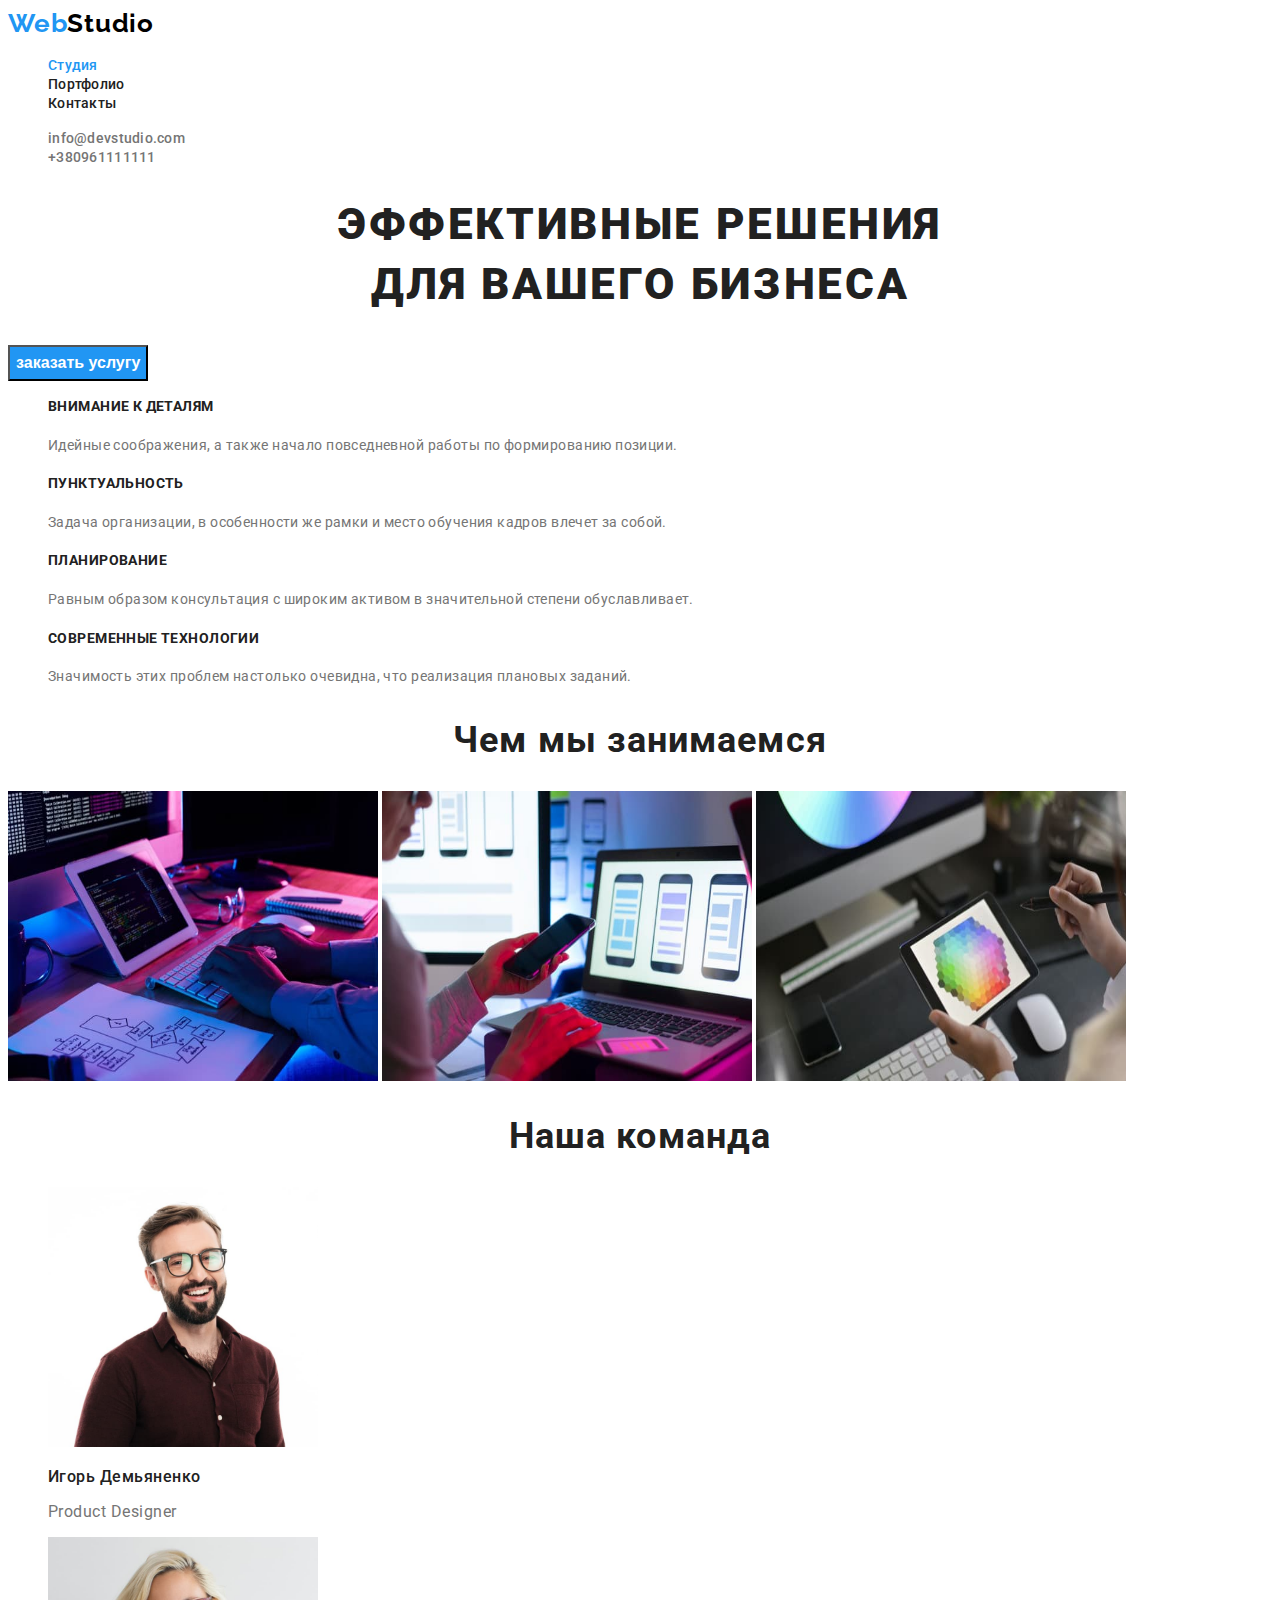
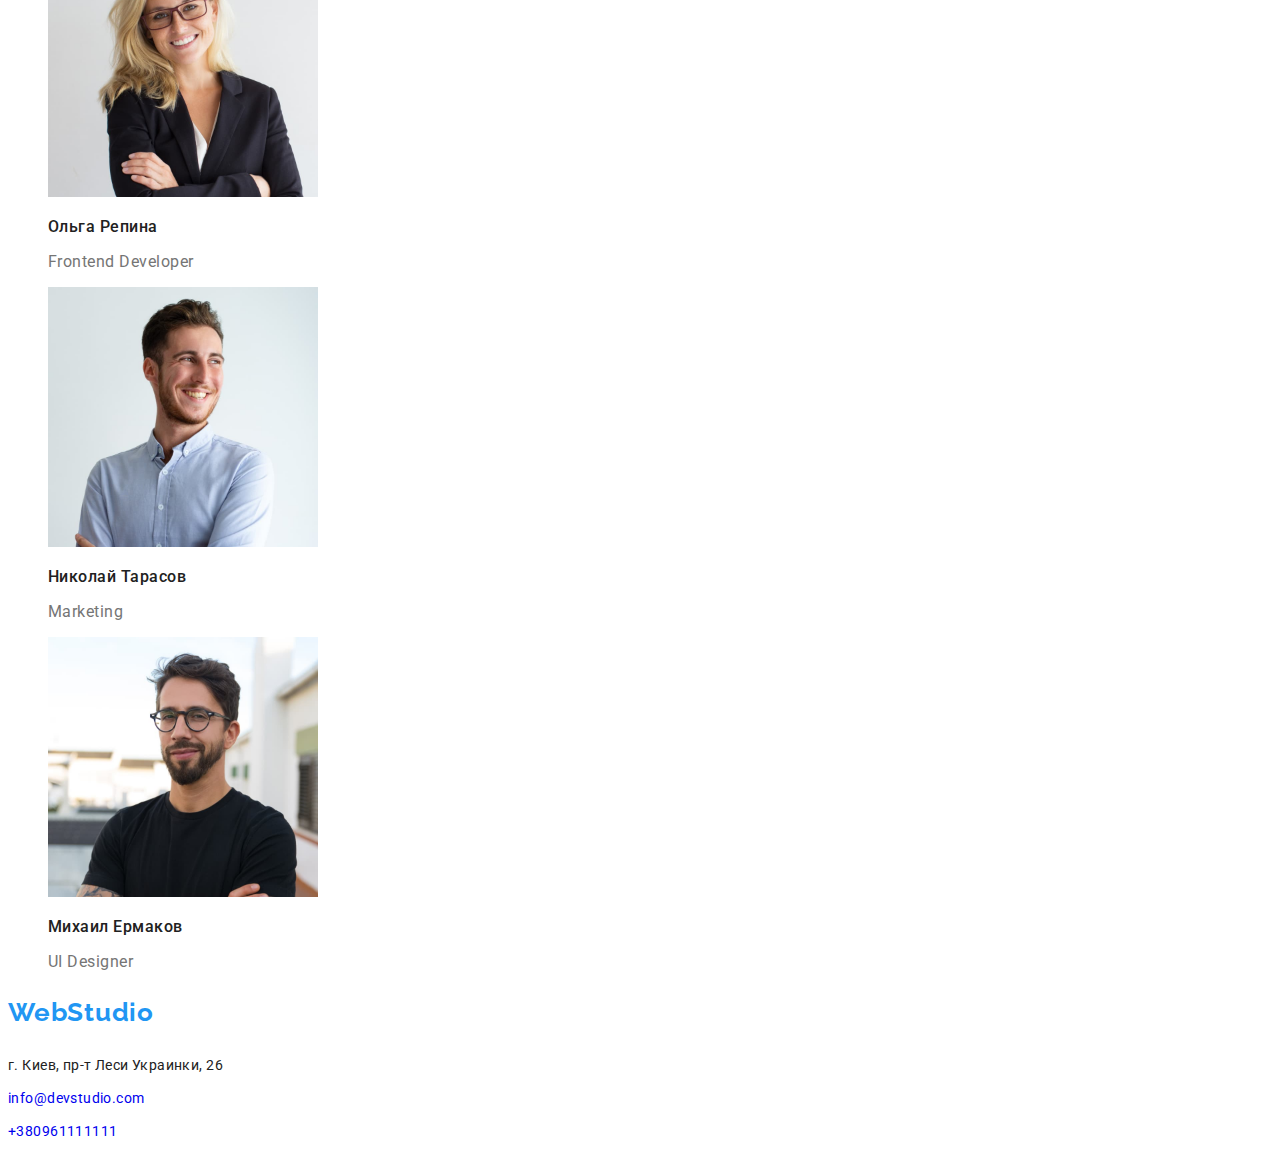
<file: index.html>
<!DOCTYPE html>
<html lang="ru">

<head>
    <meta charset="UTF-8">
    <meta http-equiv="X-UA-Compatible" content="IE=edge">
    <meta name="viewport" content="width=device-width, initial-scale=1.0">
    <title>Document</title>
    <link rel="preconnect" href="https://fonts.googleapis.com">
    <link rel="preconnect" href="https://fonts.gstatic.com" crossorigin>
    <link
        href="https://fonts.googleapis.com/css2?family=Raleway:wght@700&family=Roboto:wght@400;500;700;900&display=swap"
        rel="stylesheet">

    <link rel="stylesheet" href="./css/style.css" />
</head>

<body>
    <!--HEADER-->
    <header class="head">
        <!--NAVI-->
        <nav class="navigation">
            <a class="logo-link list" href="" lang="en">Web<span class="logo-studio">Studio</span></a>
            <ul class="menu">

                <li class="menu-item link"><a class="menu-link menu-link-activ list" href="index.html">Студия</a>
                </li>
                <li class="menu-item link"><a class="menu-link list" href="portfolio.html">Портфолио</a>
                </li>
                <li class="menu-item link"><a class="menu-link list" href="">Контакты</a></li>
            </ul>
        </nav>
        <ul>
            <li class="link"><a class="mailto-link list" href="mailto:info@devstudio.com">info@devstudio.com</a></li>
            <li class="link"><a class="tel-link list" href="tel:+380961111111">+380961111111</a></li>
        </ul>
    </header>
    <main>
        <!--HERO-->
        <section class="hero">
            <h1 class="hero-title">эффективные решения<br /> для вашего бизнеса </h1>
            <button type="button" class="modal-btn">заказать услугу</button>
        </section>
        <!--Почему мы-->
        <section class="advantages">
            <h3 hidden>наши особенности</h3>
            <ul class="advantages-list link">
                <li>
                    <h4 class="advantages-list-title">внимание к деталям</h4>
                    <p class="advantages-text">Идейные соображения, а также начало повседневной работы по формированию
                        позиции.</p>
                </li>
                <li>
                    <h4 class="advantages-list-title">Пунктуальность</h4>
                    <p class="advantages-text">Задача организации, в особенности же рамки и место обучения кадров влечет
                        за
                        собой.</p>
                </li>
                <li>
                    <h4 class="advantages-list-title">Планирование</h4>
                    <p class="advantages-text">Равным образом консультация с широким активом в значительной степени
                        обуславливает.</p>
                </li>
                <li>
                    <h4 class="advantages-list-title">Современные технологии</h4>
                    <p class="advantages-text">Значимость этих проблем настолько очевидна, что реализация плановых
                        заданий.
                    </p>
                </li>
            </ul>
        </section>
        <section class="skills">
            <h2 class="skills-title">Чем мы занимаемся</h2>
            <img src="./images/picture/img-1.jpg" width="370" height="290" alt="рабочий стол спланшетом">
            <img src="./images/picture/img-2.jpg" width="370" height="290" alt="рабочий стол с ноутбуком">
            <img src="./images/picture/img-3.jpg" width="370" height="290" alt="работа с планшетом">
        </section>
        <section class="team">
            <h2 class="team-title">Наша команда</h2>
            <ul class="team-list link">
                <li><img src="./images/fotos/foto-1.jpg" width="270" height="260" alt="фото Демьяненко">
                    <p class="team-names">Игорь Демьяненко</p>
                    <p lang="en" class="team-professions">Product Designer</p>
                </li>
                <li><img src="./images/fotos/foto-2.jpg" width="270" height="260" alt="фото Репина">
                    <p class="team-names">Ольга Репина</p>
                    <p lang="en" class="team-professions">Frontend Developer</p>
                </li>
                <li><img src="./images/fotos/foto-3.jpg" width="270" height="260" alt="фото Тарасова">
                    <p class="team-names">Николай Тарасов</p>
                    <p lang="en" class="team-professions">Marketing</p>
                </li>
                <li><img src="./images/fotos/foto-4.jpg" width="270" height="260" alt="фото Ермаков">
                    <p class="team-names">Михаил Ермаков</p>
                    <p lang="en" class="team-professions">UI Designer</p>
                </li>
            </ul>
        </section>
    </main>
    <!--ADDRESS-->
    <footer class="footer">
        <p lang="en" class="logo-footer">Web<span class="logo-studio-footer">Studio</span></p>
        <address class="address">
            <p class="address-post">г. Киев, пр-т Леси Украинки, 26</p>

            <a class="address-mail list" href="mailto:info@devstudio.com">info@devstudio.com</a>

            <a class="address-tel list" href="tel:+380961111111">+380961111111</a>

        </address>
    </footer>
</body>

</html>
</file>
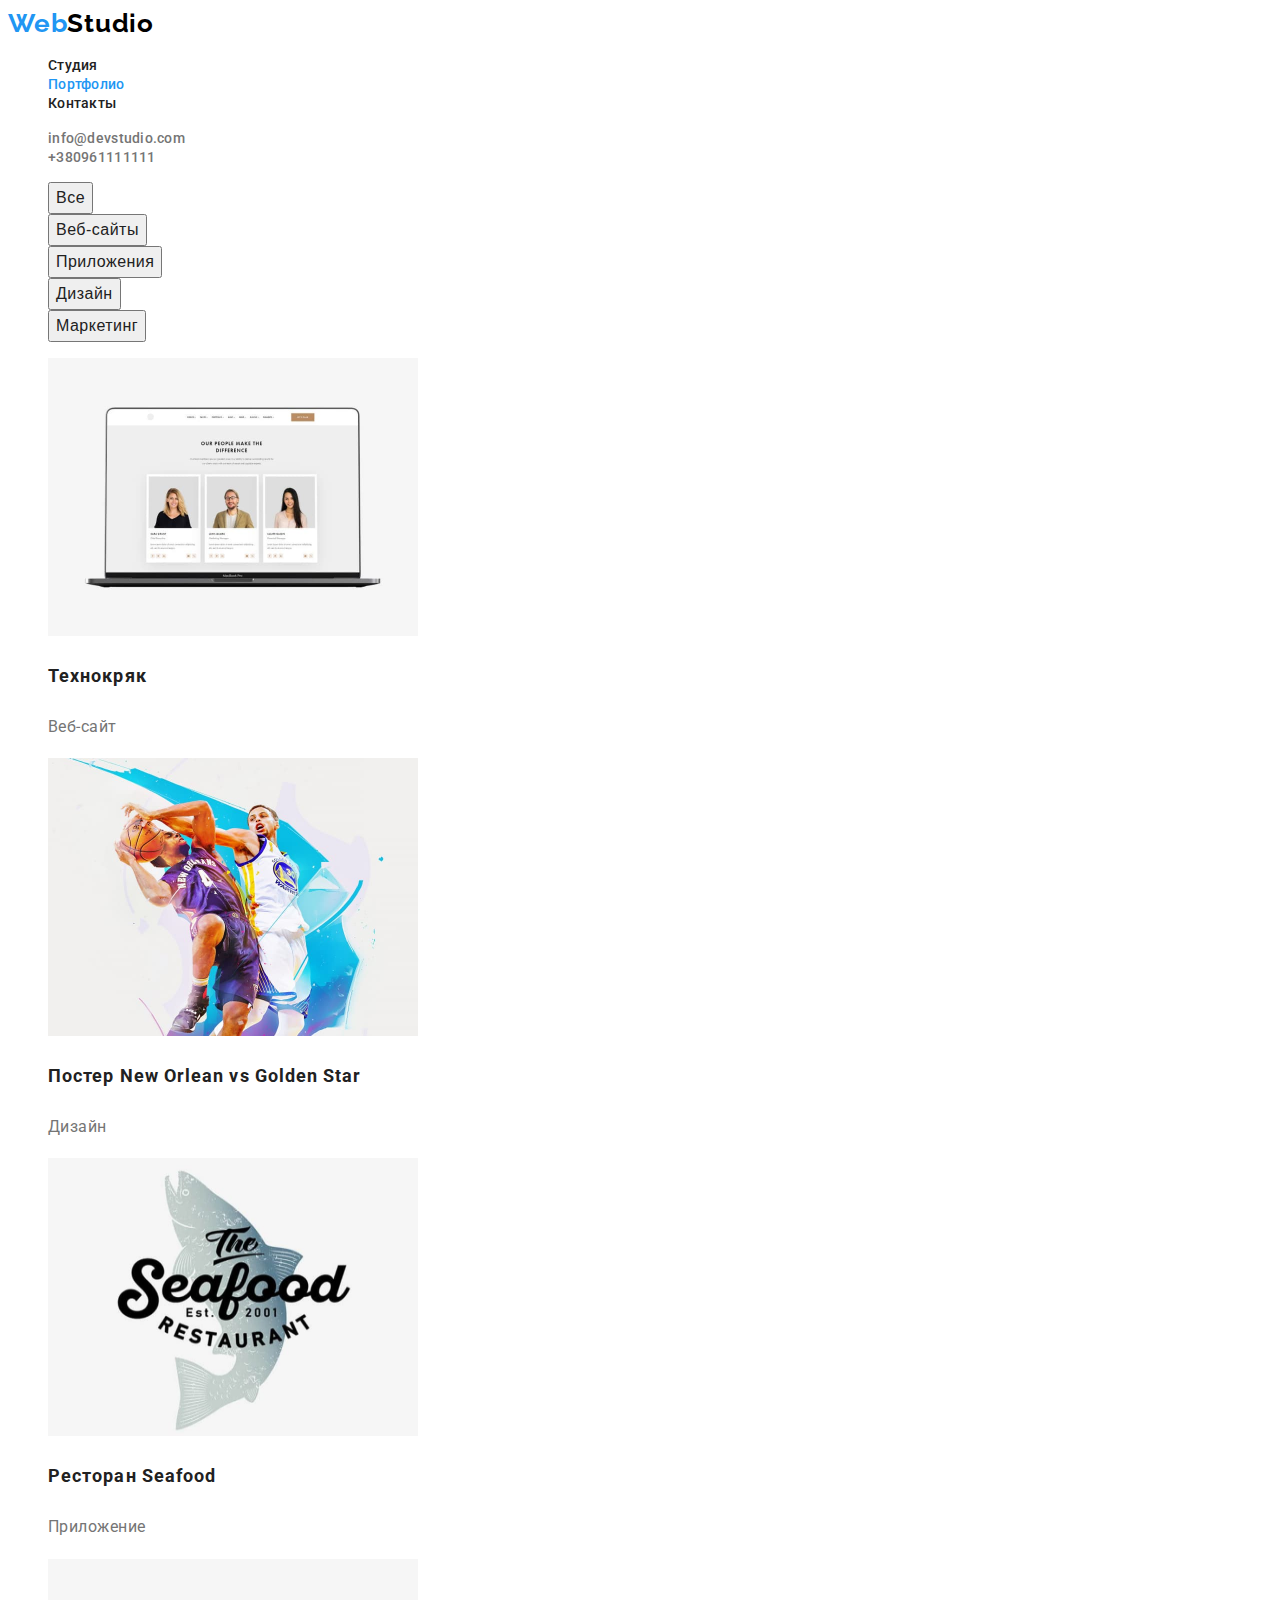
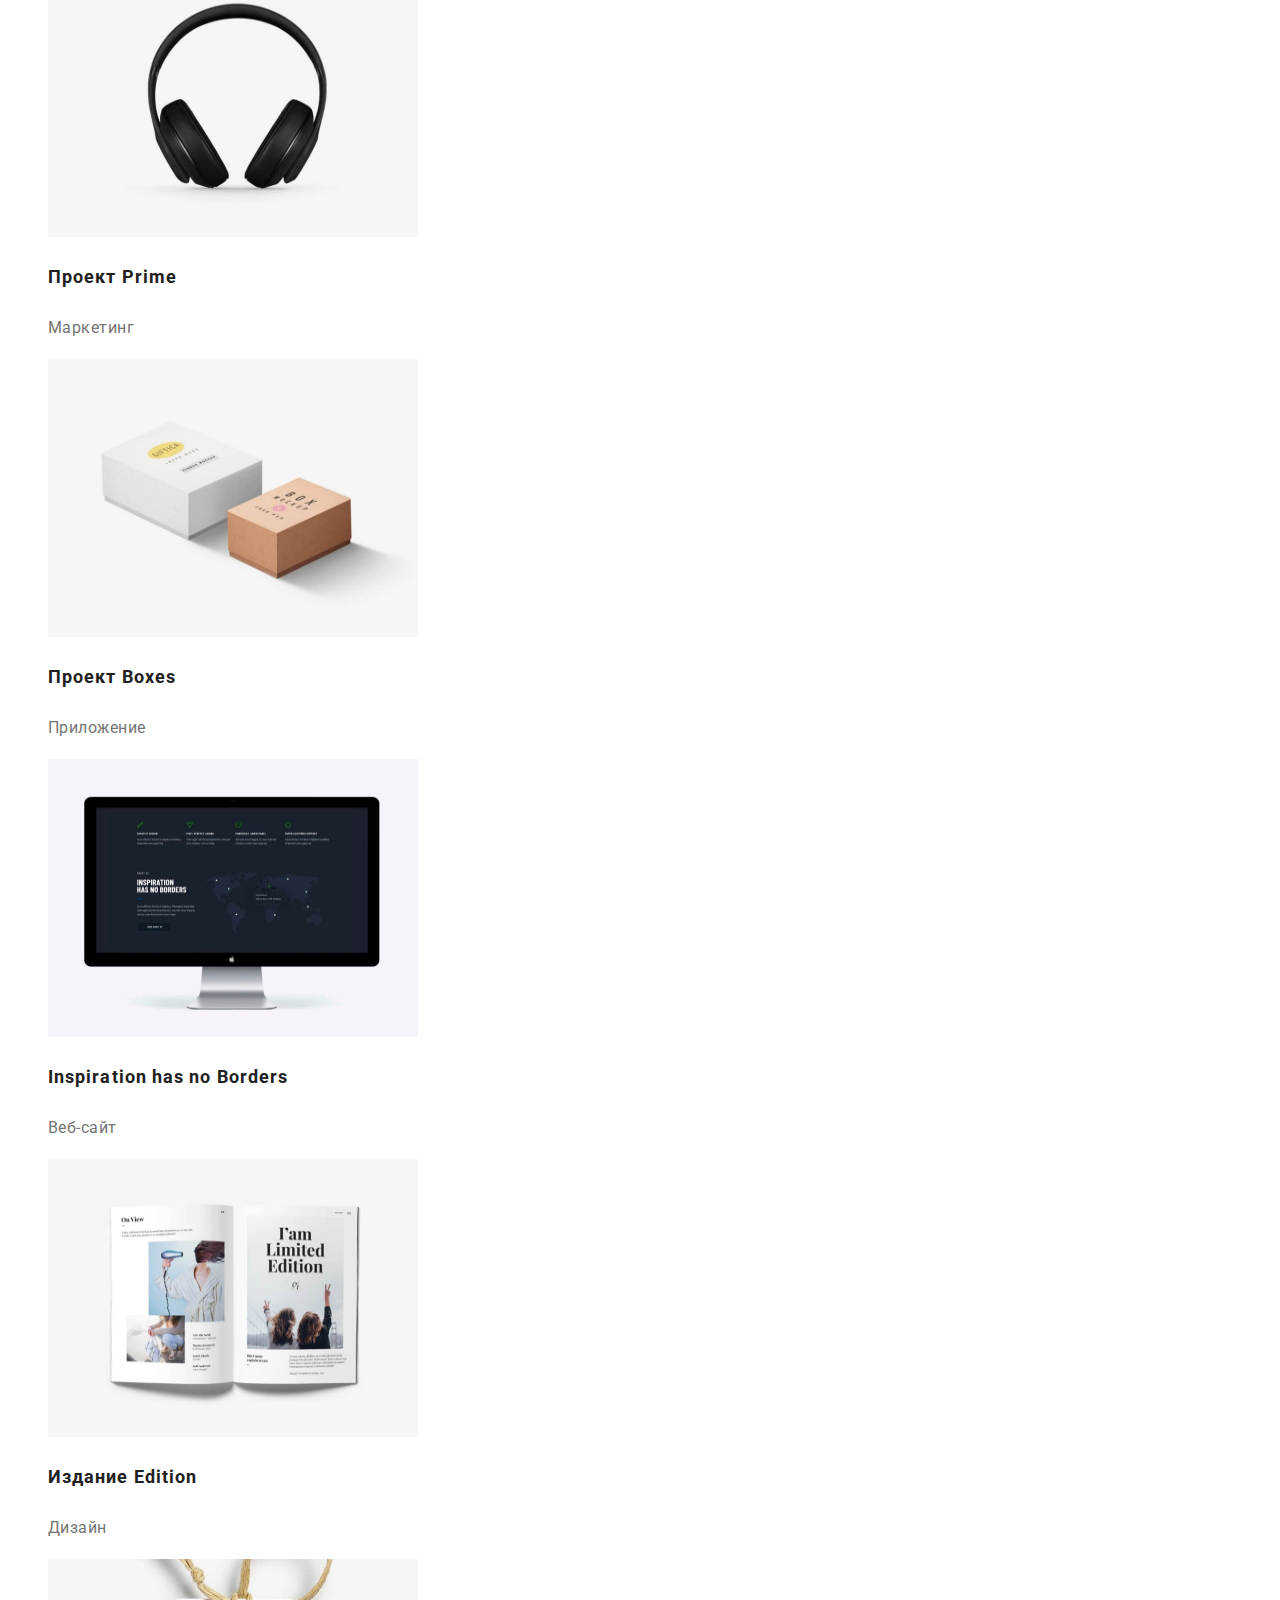
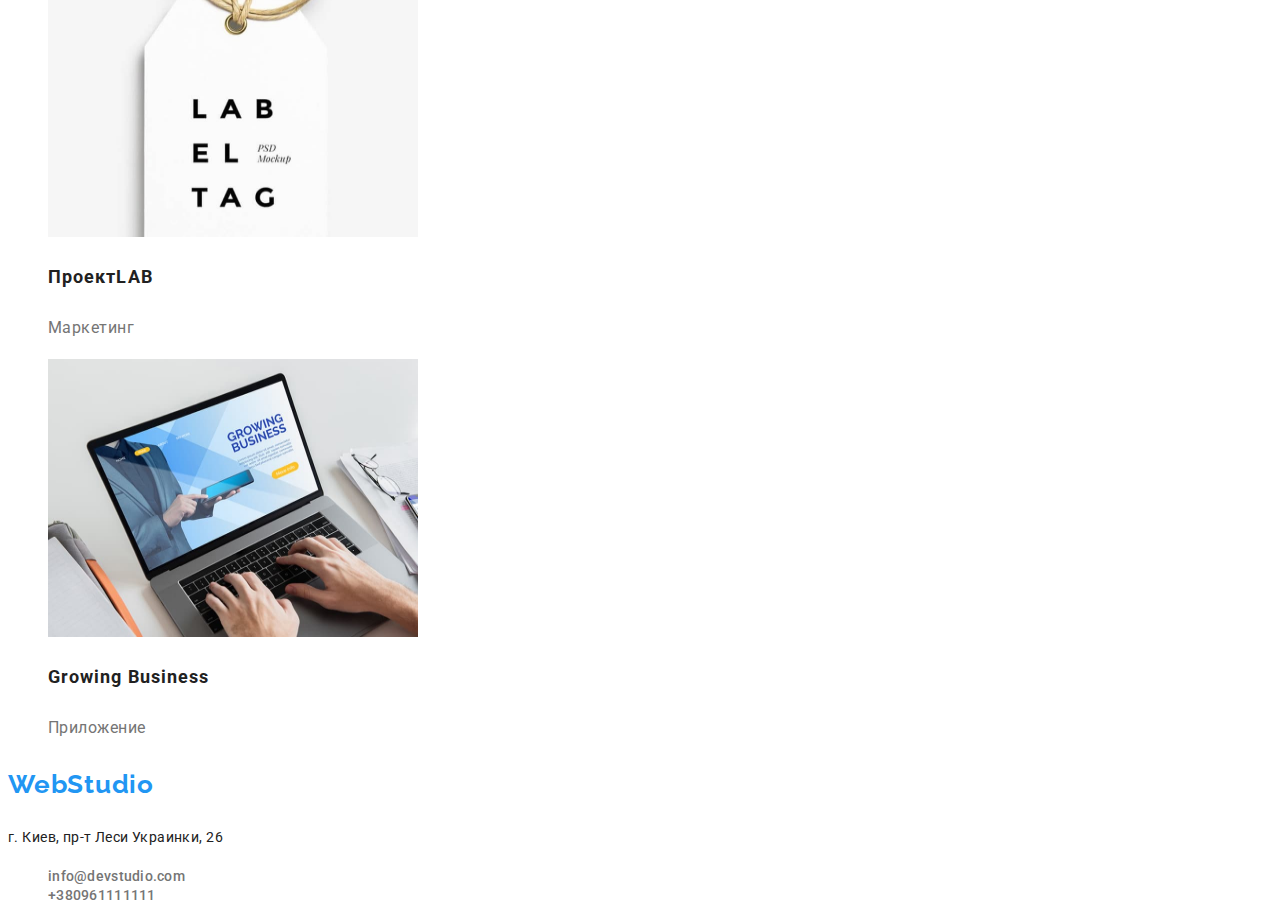
<file: portfolio.html>
<!DOCTYPE html>
<html lang="ru">

<head>
    <meta charset="UTF-8">
    <meta http-equiv="X-UA-Compatible" content="IE=edge">
    <meta name="viewport" content="width=device-width, initial-scale=1.0">
    <title>Document</title>
    <link rel="preconnect" href="https://fonts.googleapis.com">
    <link rel="preconnect" href="https://fonts.gstatic.com" crossorigin>
    <link
        href="https://fonts.googleapis.com/css2?family=Raleway:wght@700&family=Roboto:wght@400;500;700;900&display=swap"
        rel="stylesheet">
    <link rel="stylesheet" href="./css/style.css" />
</head>

<body>
    <!--HEADER-->
    <header class="head">
        <!--NAVI-->
        <nav class="navigation">
            <a class="logo-link list" href="" lang="en">Web<span class="logo-studio">Studio</span></a>
            <ul class="menu">

                <li class="menu-item link"><a class="menu-link  list" href="index.html">Студия</a>
                </li>
                <li class="menu-item link"><a class="menu-link menu-link-activ list" href="portfolio.html">Портфолио</a>
                </li>
                <li class="menu-item link"><a class="menu-link list" href="">Контакты</a></li>
            </ul>
        </nav>
        <ul>
            <li class="link"><a class="mailto-link list" href="mailto:info@devstudio.com">info@devstudio.com</a></li>
            <li class="link"><a class="tel-link list" href="tel:+380961111111">+380961111111</a></li>
        </ul>
    </header>
    <main>
        <div>
            <ul class="work-menu link">
                <li class="work-menu-btn">
                    <button type="button" class="work-menu-btn-text">Все</button>
                </li>
                <li class="work-menu-btn-item"><button type="button" class="work-menu-btn-text">Веб-сайты</button></li>
                <li class="work-menu-btn-item"><button type="button" class="work-menu-btn-text">Приложения</button></li>
                <li class="work-menu-btn-item"><button type="button" class="work-menu-btn-text">Дизайн</button></li>
                <li class="work-menu-btn-item"><button type="button" class="work-menu-btn-text">Маркетинг</button></li>
            </ul>
        </div>
        <!--наши клиенты-->

        <section>
            <ul class="client link">
                <li><img src="./images/portfolio-pictures/img1.jpg " width="370" height="278" alt="фото нотбука">
                    <p class="client-title">Технокряк</p>
                    <p class="client-order">Веб-сайт</p>
                </li>

                <li><img src="./images/portfolio-pictures/img2.jpg" width="370" height="278"
                        alt="два баскетболиста в прыжке с мячём">
                    <p class="client-title">Постер<span lang="en"> New Orlean vs Golden Star</span></p>
                    <p class="client-order">Дизайн</p>
                </li>

                <li><img src="./images/portfolio-pictures/img3.jpg" width="370" height="278" alt="лого ресторана">
                    <p class="client-title">Ресторан<span lang="en"> Seafood</span></p>
                    <p class="client-order">Приложение</p>
                </li>

                <li><img src="./images/portfolio-pictures/img4.jpg" width="370" height="278" alt="фото наушников">
                    <p class="client-title">Проект<span lang="en"> Prime</span></p>
                    <p class="client-order">Маркетинг</p>
                </li>

                <li><img src="./images/portfolio-pictures/img5.jpg" width="370" height="278" alt="духи в коробках">
                    <p class="client-title">Проект<span lang="en"> Boxes</span></p>
                    <p class="client-order">Приложение</p>
                </li>

                <li><img src="./images/portfolio-pictures/img6.jpg" width="370" height="278"
                        alt="открытый сайт на мониторе">
                    <p class="client-title" lang="en">Inspiration has no Borders</p>
                    <p class="client-order">Веб-сайт</p>
                </li>

                <li><img src="./images/portfolio-pictures/img7.jpg" width="370" height="278" alt="открытая книга">
                    <p class="client-title">Издание<span> Edition</span></p>
                    <p class="client-order">Дизайн</p>
                </li>

                <li><img src="./images/portfolio-pictures/img8.jpg" width="370" height="278" alt="логотип">
                    <p class="client-title">Проект<span lang="en">LAB</span></p>
                    <p class="client-order">Маркетинг</p>
                </li>

                <li><img src="./images/portfolio-pictures/img9.jpg" width="370" height="278" alt="работа на ноутбуке">
                    <p class="client-title" lang="en">Growing Business</p>
                    <p class="client-order">Приложение</p>

                </li>
            </ul>

        </section>
    </main>
    <footer class="footer">
        <p lang="en" class="logo-footer">Web<span class="logo-studio-footer">Studio</span></p>
        <address class="address">
            <p class="address-post">г. Киев, пр-т Леси Украинки, 26</p>
            <ul>
                <li class="footer-mailto link"><a class="mailto-link footer-mailto list"
                        href="mailto:info@devstudio.com">info@devstudio.com</a>
                </li>
                <li class="link"><a class="tel-link footer-tel list" href="tel:+380961111111">+380961111111</a></li>
            </ul>
        </address>
    </footer>
</body>

</html>
</file>
<file: css/style.css>
:root {
  --primary-color:#212121;
  --text-color:#757575;
  --accent-color:#2196F3;
  

}


/* основной цвет текста #212121 */
/* второй цвет текста 
#757575 */
/* белый цвет текста #FFFFFF */
/* цвет акцента #2196F3 */

body {
  background-color: #ffffff;
font-family: 'Roboto', sans-serif;
color: var(--primary-color);
}
.list {
  text-decoration: none;
}
.link {
  list-style: none;
}


.logo-link {
  font-family: "Raleway", sans-serif;
  font-weight: 700;
  font-size: 26px;
  line-height: 1.19;
  /* identical to box height */

  letter-spacing: 0.03em;
  color: #2196f3;
}

.logo-studio {
  color: #000000;
}
/* logo end */
.menu-link {
  
  font-weight: 500;
  font-size: 14px;
  line-height: 1.14;
  letter-spacing: 0.02em;
  color: inherit
 }
.menu-link-activ {
  color: var(--accent-color);
}
.menu-link:hover,
.menu-link:focus,
.mailto-link:hover,
 .mailto-link:focus {
  color: var(--accent-color);
}


.mailto-link {
  
font-weight: 500;
  font-size: 14px;
  line-height: 1.14;
  letter-spacing: 0.02em;

  color:var(--text-color);
}
.tel-link {
  
  font-weight: 500;
  font-size: 14px;
  line-height: 1.14;
  letter-spacing: 0.02em;

  color:var(--text-color);
}
/* ====hero section==== */
.hero-title {
  
  font-weight: 900;
  font-size: 44px;
  line-height: 1.36;
  /* or 136% */

  text-align: center;
  letter-spacing: 0.06em;
  text-transform: uppercase;

  /* color: #ffffff; */
}
.modal-btn {
  
  font-weight: 700;
  font-size: 16px;
  line-height: 1.88;

  /* identical to box height, or 187% */

 cursor: pointer;

  color: #ffffff;
  background: var(--accent-color);
}
/* =====END HERO===== */
.advantages {

}
.advantages-list {

}

.advantages-list-title {
 
  font-weight: 700;
  font-size: 14px;
  line-height: 1.14;
  letter-spacing: 0.03em;
  text-transform: uppercase;

 
}
.advantages-text {

  font-size: 14px;
  line-height: 1.71;
  /* or 171% */

  letter-spacing: 0.03em;

  color: var(--text-color);
}
.skills-title {
  
  font-weight: 700;
  font-size: 36px;
  line-height: 1.17;
  text-align: center;
  letter-spacing: 0.03em;

 }
 /* =========КОМАНДА team======== */
 .team-title {
  font-weight: 700;
  font-size: 36px;
  line-height: 1.17;
  text-align: center;
  letter-spacing: 0.03em;

}

.team-names {
  
  font-weight: 500;
  font-size: 16px;
  line-height: 1.19;
  /* identical to box height */

  
  letter-spacing: 0.03em;

  
}

.team-professions {
  
  font-weight: 400;
  font-size: 16px;
  line-height: 1.19;
  /* identical to box height */

 
  letter-spacing: 0.03em;

  color: var(--text-color);
}

/* ===========FOOTER============== */
.logo-footer {
  font-family: "Raleway", sans-serif;

  font-weight: 700;
  font-size: 26px;
  line-height: 1.19;
  /* identical to box height */

  letter-spacing: 0.03em;

  color: #2196f3;
}
.address {
  font-style: normal;
}
.address-post {
  margin-bottom: 9px;
  

  font-weight: 400;
  font-size: 14px;
  line-height: 1.71;
  /* or 171% */

  letter-spacing: 0.03em;

  /* color: #ffffff; */
}
.address-tel,
.address-mail {
  display: block;
  font-style: normal;
  

  font-weight: 400;
  font-size: 14px;
  line-height: 1.71;
  /* or 171% */

  letter-spacing: 0.03em;

  /* color: rgba(255, 255, 255, 0.6); */
}
.address-mail {
  margin-bottom: 9px;
}
.address-tel:hover,
.address-mail:hover {
 
 cursor: inherit;

}
 /* ======ПОРТФОЛИО========= */

.work-menu {
  
}
.work-menu-btn-item {

}

.work-menu-btn-text {
    
  font-weight: 500;
  font-size: 16px;
  line-height: 1.63;

  /* identical to box height, or 162% */

  text-align: center;
  letter-spacing: 0.03em;
  color:var(--primary-color);
  
  cursor: pointer;
    
}
.work-menu-btn-text:hover {
  color: #ffffff;
   background: var(--accent-color);
}
.work-menu-btn-text:focus {
color: #ffffff;
 background: var(--accent-color);
}


.client-title {
  

  font-weight: 700;
  font-size: 18px;
  line-height: 2;
  /* identical to box height, or 200% */

  letter-spacing: 0.06em;

  color: #212121;
}
.client-order {
  font-weight: 400;
  font-size: 16px;
  line-height: 1.88;
  /* identical to box height, or 187% */

  letter-spacing: 0.03em;

  color: #757575;
}
.logo-studio-footer {
  /* color: #ffffff; */
}
</file>
